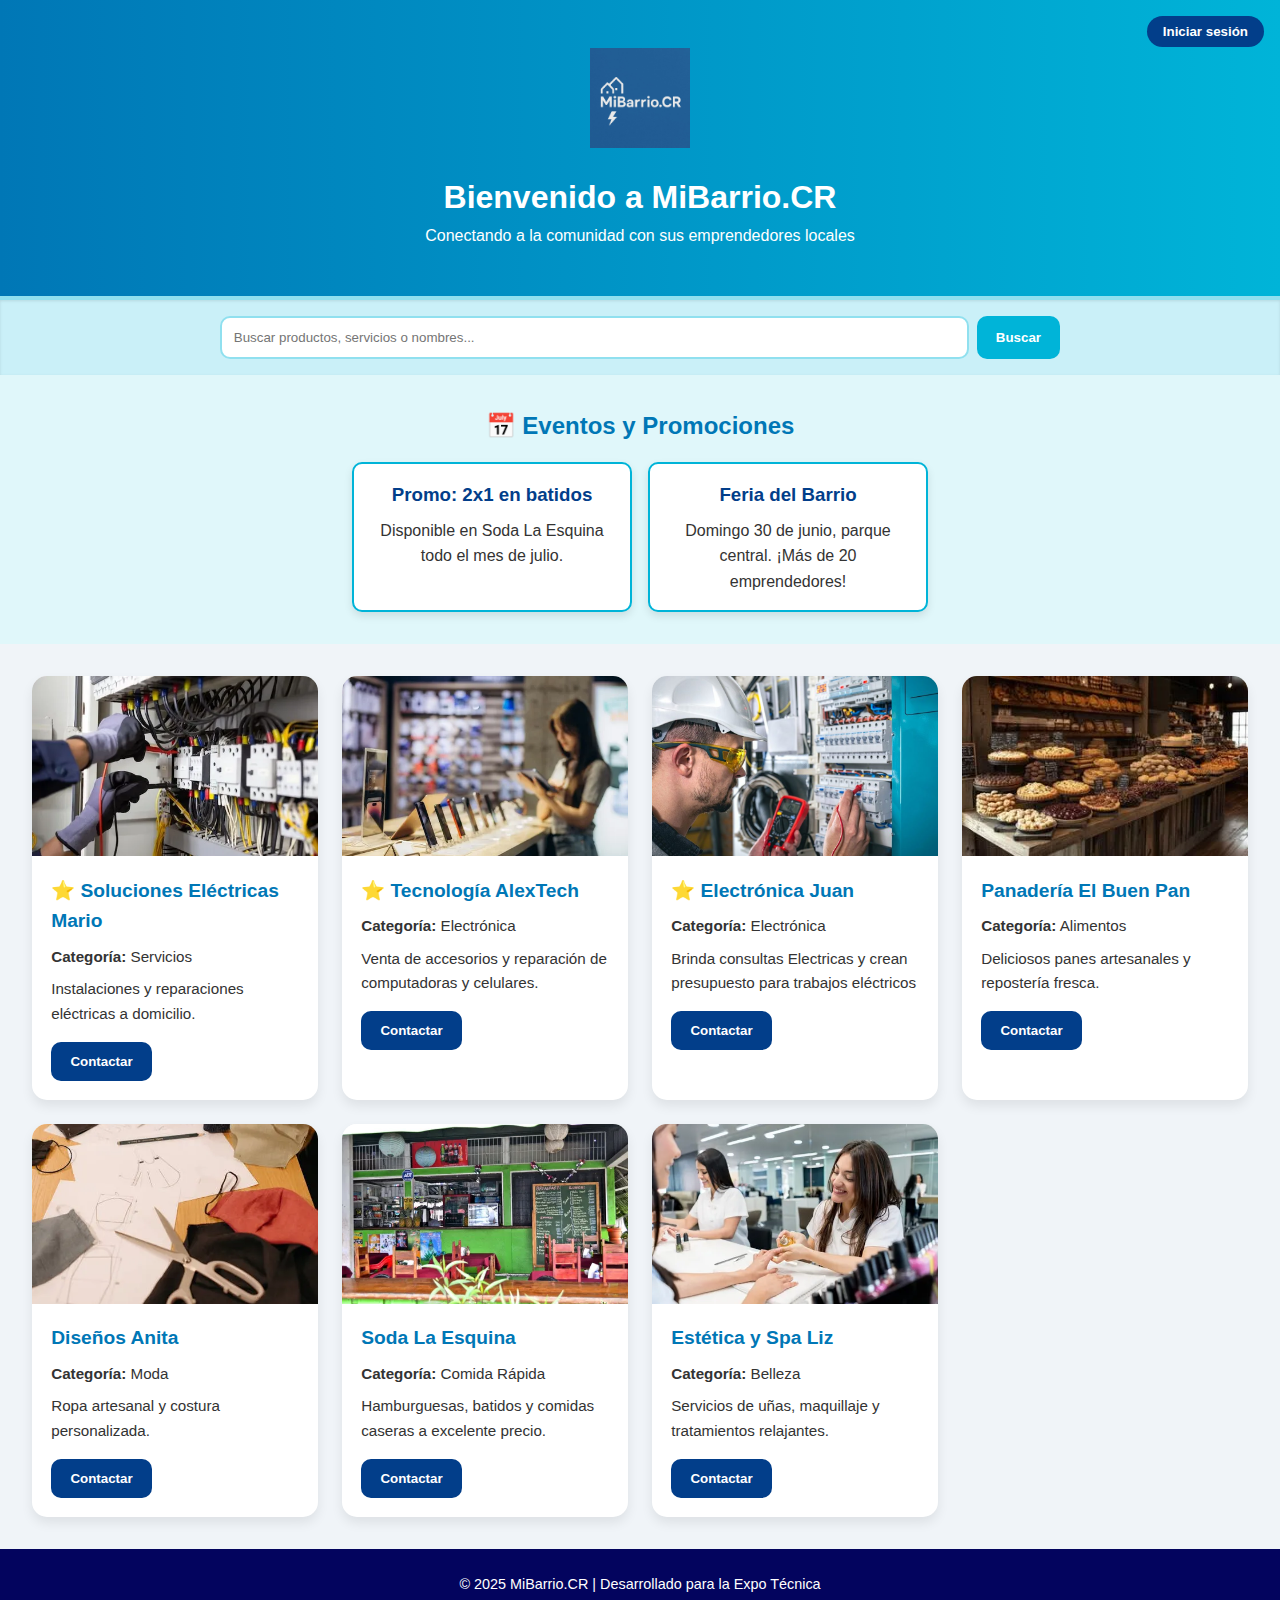
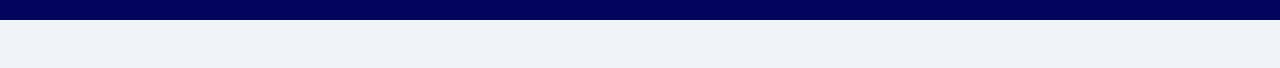
<file: index.html>
<!DOCTYPE html>
<html lang="es">

<head>
    <meta charset="UTF-8" />
    <meta name="viewport" content="width=device-width, initial-scale=1.0" />
    <title>MiBarrio.CR</title>
    <link rel="stylesheet" href="css/styles.css" />
</head>

<body>
    <header>
        <img src="img/logo.webp" alt="MiBarrio.CR" class="logo" />
        <h1>Bienvenido a MiBarrio.CR</h1>
        <p>Conectando a la comunidad con sus emprendedores locales</p>
        <button class="login-btn" onclick="mostrarLogin()">Iniciar sesión</button>
    </header>

    <!-- Modal de Login -->
    <div id="loginModal" class="modal" onclick="cerrarModal(event)">
        <div class="modal-content">
            <span class="modal-close" onclick="ocultarLogin()">✕</span>
            <h2>Ingreso al Panel</h2>
            <input type="text" id="usuario" placeholder="Usuario" />
            <input type="password" id="contrasena" placeholder="Contraseña" />
            <button onclick="validarLogin()">Entrar</button>
            <p id="loginError" class="error-msg"></p>
        </div>
    </div>

    <section id="buscador">
        <input type="text" id="inputBuscar" placeholder="Buscar productos, servicios o nombres...">
        <button onclick="buscarNegocios()">Buscar</button>
    </section>
    <section id="eventos">
        <h2>📅 Eventos y Promociones</h2>
        <div class="evento-cards">
            <div class="evento">
                <h3>Promo: 2x1 en batidos</h3>
                <p>Disponible en Soda La Esquina todo el mes de julio.</p>
            </div>
            <div class="evento">
                <h3>Feria del Barrio</h3>
                <p>Domingo 30 de junio, parque central. ¡Más de 20 emprendedores!</p>
            </div>
        </div>
    </section>


    <main id="negocios-container"></main>

    <footer>
        <p>&copy; 2025 MiBarrio.CR | Desarrollado para la Expo Técnica</p>
    </footer>

    <script src="js/script.js"></script>
</body>

</html>
</file>
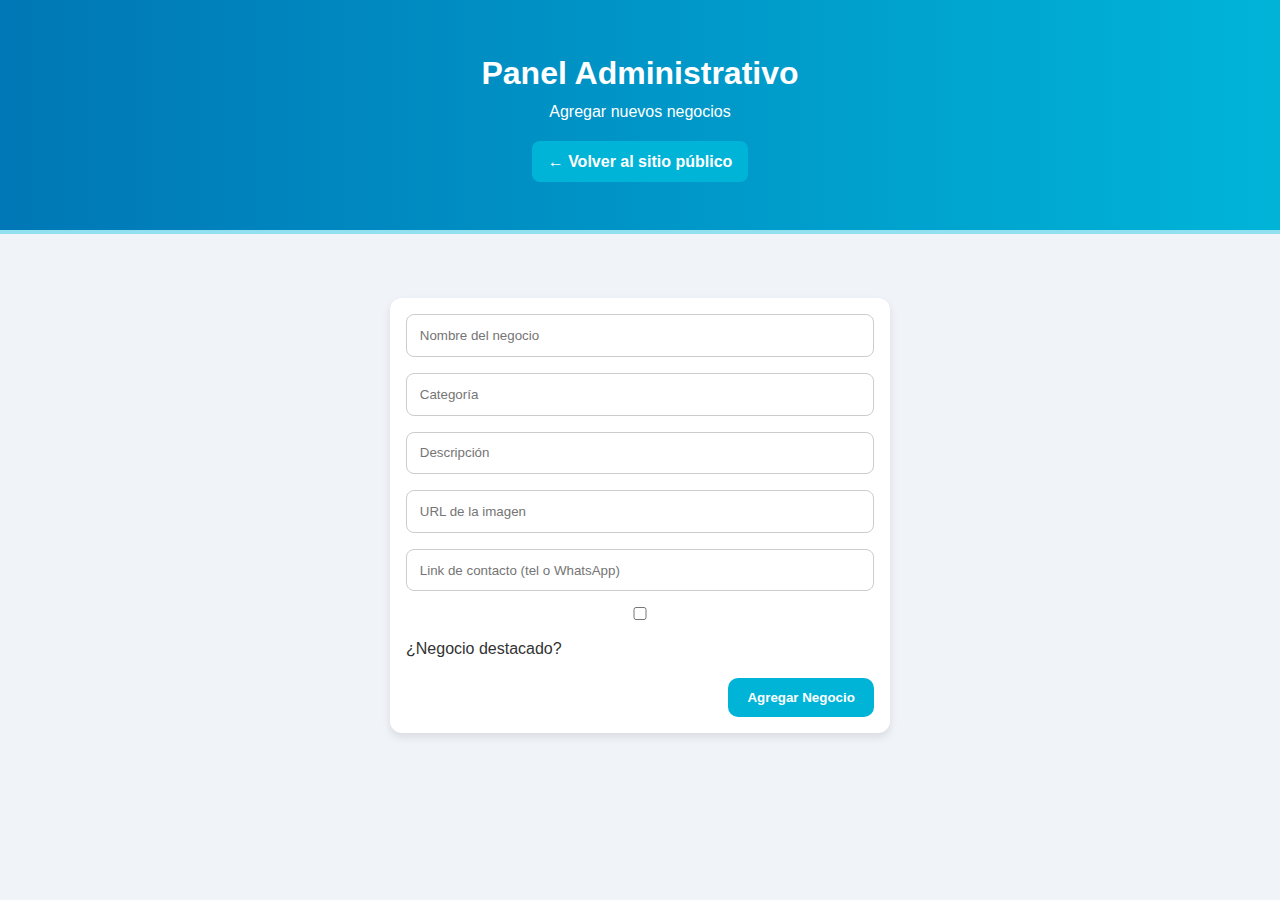
<file: admin.html>
<!DOCTYPE html>
<html lang="es">

<head>
    <meta charset="UTF-8" />
    <meta name="viewport" content="width=device-width, initial-scale=1.0" />
    <title>Panel Admin - MiBarrio.CR</title>
    <link rel="stylesheet" href="css/styles.css" />
</head>

<body>
    <header>
        <h1>Panel Administrativo</h1>
        <p>Agregar nuevos negocios</p>
        <a href="index.html" class="volver-btn">← Volver al sitio público</a>
    </header>

    <section style="padding: 2rem;">
        <form id="formNegocio">
            <input type="text" id="nombre" placeholder="Nombre del negocio" required />
            <input type="text" id="categoria" placeholder="Categoría" required />
            <input type="text" id="descripcion" placeholder="Descripción" required />
            <input type="text" id="imagen" placeholder="URL de la imagen" required />
            <input type="text" id="contacto" placeholder="Link de contacto (tel o WhatsApp)" required />
            <input type="checkbox" id="destacado" /> <label for="destacado">¿Negocio destacado?</label>

            <button type="submit">Agregar Negocio</button>
        </form>

        <div id="resultado" style="margin-top: 1rem;"></div>
    </section>

    <script>
        document.getElementById("formNegocio").addEventListener("submit", function (e) {
            e.preventDefault();

            const nuevo = {
                nombre: document.getElementById("nombre").value,
                categoria: document.getElementById("categoria").value,
                descripcion: document.getElementById("descripcion").value,
                imagen: document.getElementById("imagen").value,
                contacto: document.getElementById("contacto").value,
                destacado: document.getElementById("destacado").checked
            };

            let negociosGuardados = JSON.parse(localStorage.getItem("negocios") || "[]");
            negociosGuardados.push(nuevo);
            localStorage.setItem("negocios", JSON.stringify(negociosGuardados));

            document.getElementById("resultado").innerHTML = `
    <p>Negocio guardado en el navegador.</p>
  `;

            document.getElementById("formNegocio").reset();
        });

    </script>
</body>

</html>
</file>
<file: css/styles.css>
/* Reset y base */
* {
  box-sizing: border-box;
  margin: 0;
  padding: 0;
}

body {
  font-family: 'Segoe UI', sans-serif;
  background-color: #f0f4f8;
  color: #333;
  line-height: 1.6;
  scroll-behavior: smooth;
  padding-bottom: 3rem;
}

/* Header */
header {
  background: linear-gradient(to right, #0077b6, #00b4d8);
  color: white;
  text-align: center;
  padding: 3rem 1rem;
  position: relative;
  border-bottom: 4px solid #90e0ef;
  animation: slideDown 1s ease-out;
}

@keyframes slideDown {
  from { transform: translateY(-100%); opacity: 0; }
  to   { transform: translateY(0); opacity: 1; }
}

.logo {
  max-width: 100px;
  margin-bottom: 1rem;
  animation: fadeIn 1s ease-in-out;
}

.login-btn {
  position: absolute;
  top: 1rem;
  right: 1rem;
  background-color: #023e8a;
  color: white;
  border: none;
  padding: 0.5rem 1rem;
  border-radius: 30px;
  font-weight: bold;
  cursor: pointer;
  transition: background 0.3s ease;
}

.login-btn:hover {
  background-color: #03045e;
}

/* Buscador */
#buscador {
  display: flex;
  justify-content: center;
  flex-wrap: wrap;
  padding: 1rem;
  gap: 0.5rem;
  background-color: #caf0f8;
  box-shadow: inset 0 1px 3px rgba(0,0,0,0.1);
}

#inputBuscar {
  padding: 0.75rem;
  width: 60%;
  min-width: 250px;
  border-radius: 10px;
  border: 2px solid #90e0ef;
  outline: none;
  transition: 0.3s;
}

#inputBuscar:focus {
  border-color: #0077b6;
  background-color: #ffffff;
  box-shadow: 0 0 5px #90e0ef;
}

button {
  background-color: #00b4d8;
  color: white;
  border: none;
  padding: 0.75rem 1.2rem;
  border-radius: 10px;
  font-weight: bold;
  cursor: pointer;
  transition: transform 0.2s ease, background 0.3s;
}

button:hover {
  background-color: #0077b6;
  transform: scale(1.05);
}

/* Tarjetas de negocios */
main {
  display: grid;
  grid-template-columns: repeat(auto-fit, minmax(280px, 1fr));
  justify-items: center;
  gap: 1.5rem;
  padding: 2rem;
  animation: fadeIn 0.5s ease-in-out;
}

.negocio {
  background: #ffffff;
  border-radius: 15px;
  box-shadow: 0 6px 12px rgba(0,0,0,0.08);
  overflow: hidden;
  display: flex;
  flex-direction: column;
  width: 100%;
  max-width: 350px;
  transition: transform 0.3s, box-shadow 0.3s;
  animation: slideUp 0.5s ease;
}

.negocio:hover {
  transform: scale(1.02);
  box-shadow: 0 8px 16px rgba(0,0,0,0.15);
}

.negocio img {
  width: 100%;
  height: 180px;
  object-fit: cover;
}

.negocio .info {
  padding: 1.2rem;
  display: flex;
  flex-direction: column;
  gap: 0.5rem;
}

.negocio h3 {
  font-size: 1.2rem;
  color: #0077b6;
}

.negocio p {
  font-size: 0.95rem;
}

.negocio a button {
  margin-top: 0.5rem;
  background-color: #023e8a;
}

.negocio a button:hover {
  background-color: #03045e;
}

#eventos {
  padding: 2rem;
  background-color: #e0f7fa;
  text-align: center;
}

#eventos h2 {
  color: #0077b6;
  margin-bottom: 1rem;
}

.evento-cards {
  display: flex;
  flex-wrap: wrap;
  justify-content: center;
  gap: 1rem;
}

.evento {
  background: white;
  border: 2px solid #00b4d8;
  border-radius: 10px;
  padding: 1rem;
  width: 280px;
  box-shadow: 0 4px 8px rgba(0,0,0,0.1);
}

.evento h3 {
  color: #023e8a;
  margin-bottom: 0.5rem;
}


/* Footer */
footer {
  background-color: #03045e;
  color: white;
  text-align: center;
  padding: 1.5rem;
  font-size: 0.9rem;
  margin-top: auto;
}

/* Modal login */
.modal {
  display: none;
  position: fixed;
  z-index: 999;
  left: 0;
  top: 0;
  width: 100%; height: 100%;
  background: rgba(0,0,0,0.6);
  justify-content: center;
  align-items: center;
  animation: fadeIn 0.5s ease;
}

.modal-content {
  background: white;
  padding: 2rem;
  border-radius: 12px;
  text-align: center;
  width: 90%;
  max-width: 320px;
  box-shadow: 0 5px 15px rgba(0,0,0,0.2);
  animation: bounceIn 0.5s ease-out;
}

.modal-content h2 {
  color: #0077b6;
  margin-bottom: 1rem;
}

.modal-content input {
  width: 100%;
  padding: 0.6rem;
  margin: 0.6rem 0;
  border: 1px solid #ccc;
  border-radius: 8px;
  outline: none;
  transition: 0.3s;
}

.modal-content input:focus {
  border-color: #00b4d8;
  box-shadow: 0 0 5px #90e0ef;
}

.modal-close {
  position: absolute;
  top: 10px;
  right: 15px;
  font-size: 1.2rem;
  font-weight: bold;
  color: #555;
  cursor: pointer;
  transition: color 0.3s;
}

.modal-close:hover {
  color: red;
}

.volver-btn {
  display: inline-block;
  margin-top: 1rem;
  background-color: #00b4d8;
  color: white;
  padding: 0.5rem 1rem;
  border-radius: 8px;
  text-decoration: none;
  font-weight: bold;
  transition: background-color 0.3s;
}

.volver-btn:hover {
  background-color: #0077b6;
}


.error-msg {
  color: red;
  margin-top: 0.5rem;
  font-size: 0.9rem;
}

/* Panel admin form */
form#formNegocio {
  display: flex;
  flex-direction: column;
  gap: 1rem;
  max-width: 500px;
  margin: 2rem auto;
  padding: 1rem;
  background-color: #ffffff;
  border-radius: 12px;
  box-shadow: 0 4px 8px rgba(0,0,0,0.1);
}

form#formNegocio input {
  padding: 0.8rem;
  border-radius: 8px;
  border: 1px solid #ccc;
  transition: border 0.3s, box-shadow 0.3s;
}

form#formNegocio input:focus {
  border-color: #00b4d8;
  box-shadow: 0 0 5px #90e0ef;
}

form#formNegocio button {
  align-self: flex-end;
}

/* Animaciones */
@keyframes fadeIn {
  from { opacity: 0; }
  to   { opacity: 1; }
}

@keyframes bounceIn {
  0%   { transform: scale(0.5); opacity: 0; }
  60%  { transform: scale(1.1); opacity: 1; }
  100% { transform: scale(1); }
}

@keyframes slideUp {
  from { transform: translateY(20px); opacity: 0; }
  to   { transform: translateY(0); opacity: 1; }
}

/* Responsive ajustes adicionales */
@media (max-width: 600px) {
  header h1 {
    font-size: 1.4rem;
  }

  .login-btn {
    padding: 0.4rem 0.8rem;
    font-size: 0.8rem;
  }

  #buscador {
    flex-direction: column;
    align-items: center;
  }

  #inputBuscar {
    width: 90%;
  }

  button {
    width: 90%;
    max-width: 250px;
  }

  .negocio {
    max-width: 90%;
  }
}
</file>
